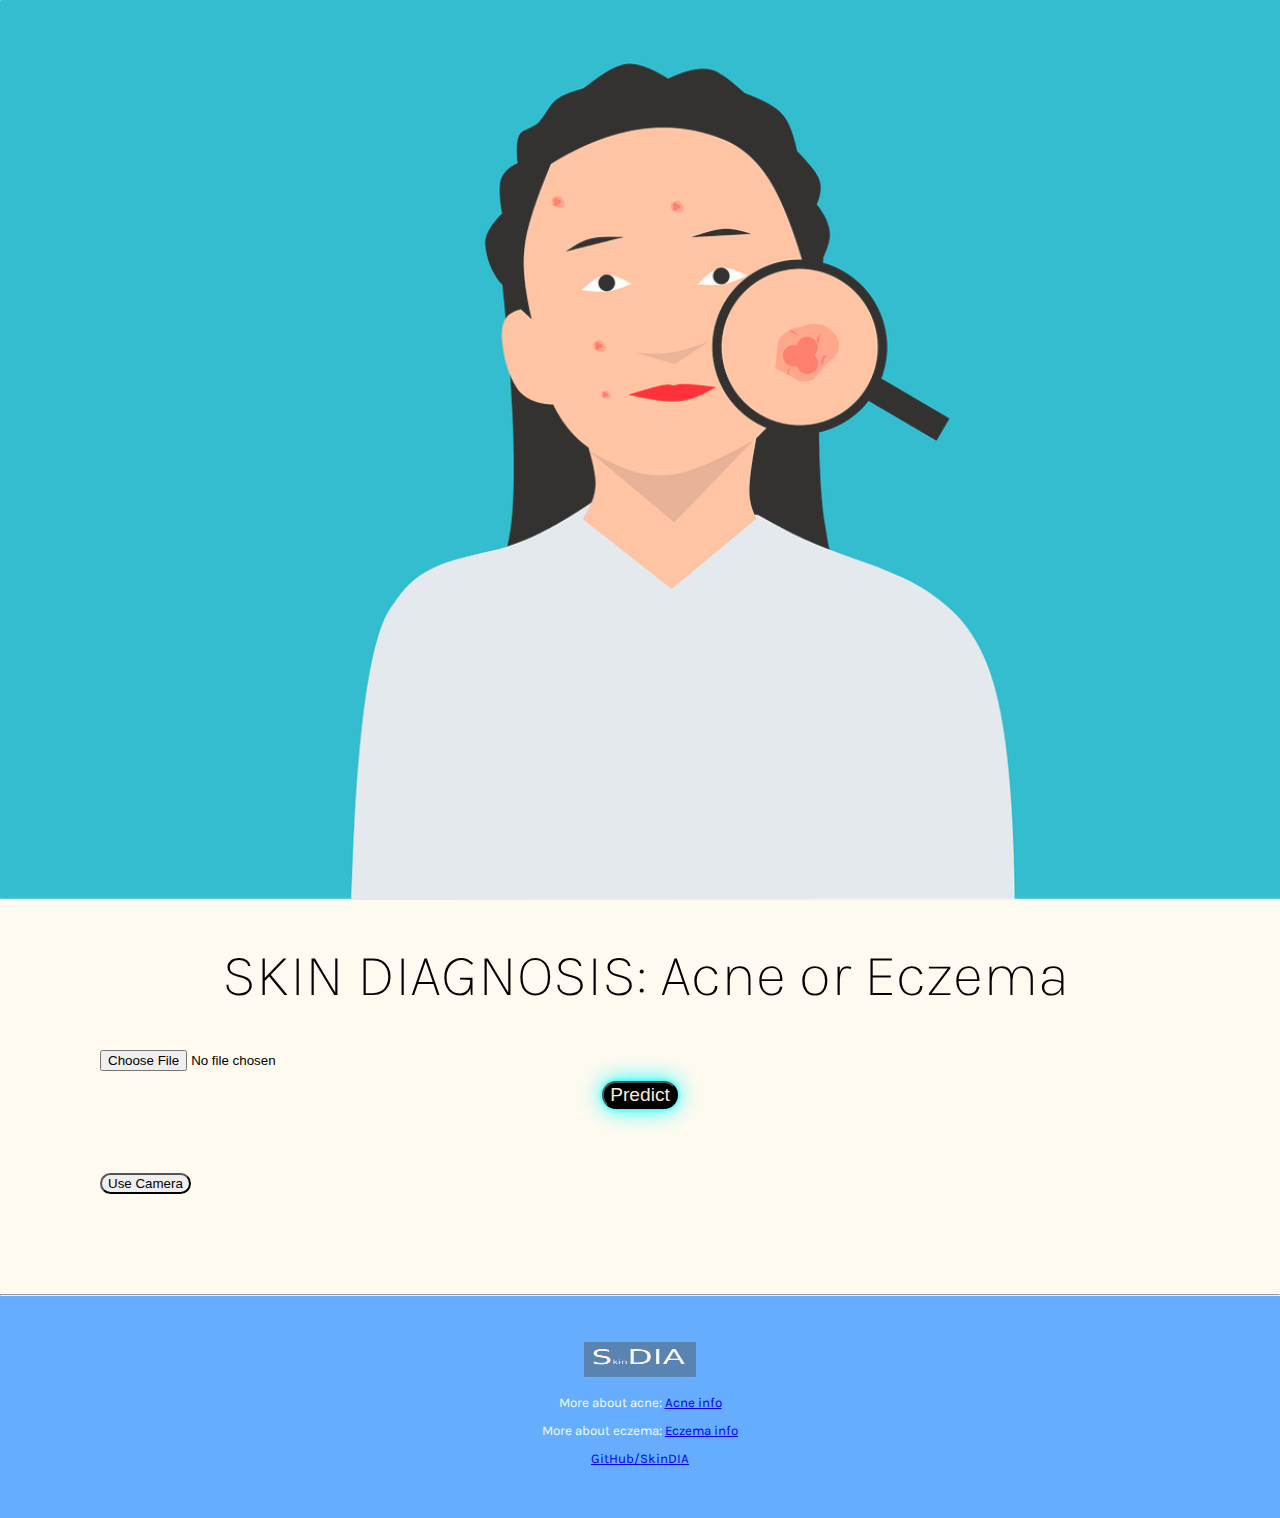
<file: templates/index.html>
<!DOCTYPE html>
<html lang="en">
<head>
    <meta charset="UTF-8">
    <meta http-equiv="X-UA-Compatible" content="IE=edge">
    <meta name="viewport" content="width=device-width, initial-scale=1.0">
    <!-- FAVICON -->
    <link rel="shortcut icon" type="image/ico" href="/templates/favicon.ico">
    <link href="https://fonts.googleapis.com/css?family=Karla" rel="stylesheet" />
    <!-- CSS FILE -->
    <link rel="stylesheet" href="/templates/style.css" />
    <title>SkinDIA</title>
</head>
<body>
    <!-- BACKGROUND IMAGE -->
    <header></header>
    <h1>SKIN DIAGNOSIS: Acne or Eczema</h1>

    <!-- FORM ELEMENTS -->
    <div class="form">
        <form id="uploadForm" action="/predict" method="post" enctype="multipart/form-data">
            <input id="fileInput" type="file" name="file" accept=".jpg, .jpeg, .png" required>
            <input id="capturedPhotoInput" type="hidden" name="capturedPhoto">
            <button class="pred" type="submit">Predict</button>
            <br><br><br><br>
        </form>
        <button id="cameraButton">Use Camera</button>
        <button id="captureButton" style="display: none;">Capture Photo</button>        
    </div>
    <footer>
        <hr>
        <map name="flogo">
            <br><br>
            <a title="SkinDIA logo" href="/templates/index.html">
              <area shape="circle" coords="75,75,75" href="/templates/index.html" alt="Footer logo redirecting to home page">
            </a>
          </map>
          <img usemap="#flogo" src="/templates/images/footer_logo.png" alt="SkinDIA logo"
            title="StudyMasterguide logo" width="112" height="35">
        </div>
        <small>
            <p>More about acne: <a href="https://www.mayoclinic.org/diseases-conditions/acne/symptoms-causes/syc-20368047#" target="_blank" rel="noreferrer noopener">Acne info</a></p>
            <p>More about eczema: <a href="https://www.mayoclinic.org/diseases-conditions/atopic-dermatitis-eczema/symptoms-causes/syc-20353273#" target="_blank" rel="noreferrer noopener">Eczema info</a></p>
            <p><a href="https://github.com/Owinnie/SkinDIA" target="_blank">GitHub/SkinDIA</a></p>
            <br><br>
        </small>
    </footer>

    <!-- JAVASCRIPT -->
    <script src="/templates/script.js"></script>
</body>
</html>
</file>
<file: templates/style.css>
body{
    padding: 0;
    margin: 0;
    background-color: floralwhite;
}

header {
    position: relative;
    height: 100vh;
    background-image: url('images/acnebackgrnd2.png');
    background-repeat: no-repeat;
    background-attachment: scroll;
    background-size: cover;
    padding: 0 2rem;
    opacity: 0.8;
}

h1 {
    text-align: center;
    margin-left: 10px;
    font-size: 60px;
    font-family: 'Karla', sans-serif;
    font-weight: lighter;
}

.form {
    text-align: center;
    justify-content: center;
}

#cameraButton, #fileInput, #captureButton {
    display: block;
    margin: 10px;
    margin-left: 100px;
    text-align: center;
}

#cameraButton {
    border-radius: 50px;
}

#cameraButton:hover {
    background-color: rgb(184, 218, 218);
}

.pred {
    background-color: black;
    color: antiquewhite;
    font-size: larger;
    border-radius: 50px;
    box-shadow: 0 0 5px cyan, 0 0 25px cyan;
}

.pred:hover {
    background-color: rgb(43, 39, 39);
    box-shadow: 0 0 5px cyan, 0 0 25px cyan, 0 0 50px cyan
    0 0 100px cyan, 0 0 200px cyan;
}

#cameraButton {
    margin-bottom: 100px;
}

p {
    font-family: 'Karla', sans-serif;
    text-align: center;
}

footer {
    font-family: 'Karla', sans-serif;
    text-align: center;
    color: azure;
    background-color: rgb(102, 173, 255);
}


/* MEDIA QUERIES */
@media (max-width <= 510px) {
    header {
        height: 46vh;
    }

    h1 {
        font-size: 20px;
        text-align: center;
        margin-left: 20px;
        margin-top: -40px;
    }
}

@media (max-width: 610px) {
    header {
        height: 76vh;
    }

    body{
        margin: -70px;
    }

    h1 {
        
        font-size: 30px;
        text-align: center;
        margin-left: 20px;
        margin-top: -40px;
    }
}

@media (max-width: 810px) {
    header {
        height: 80vh;
        background-size: contain;
    }

    h1 {
        margin-top: -30px;
    }
}
</file>
